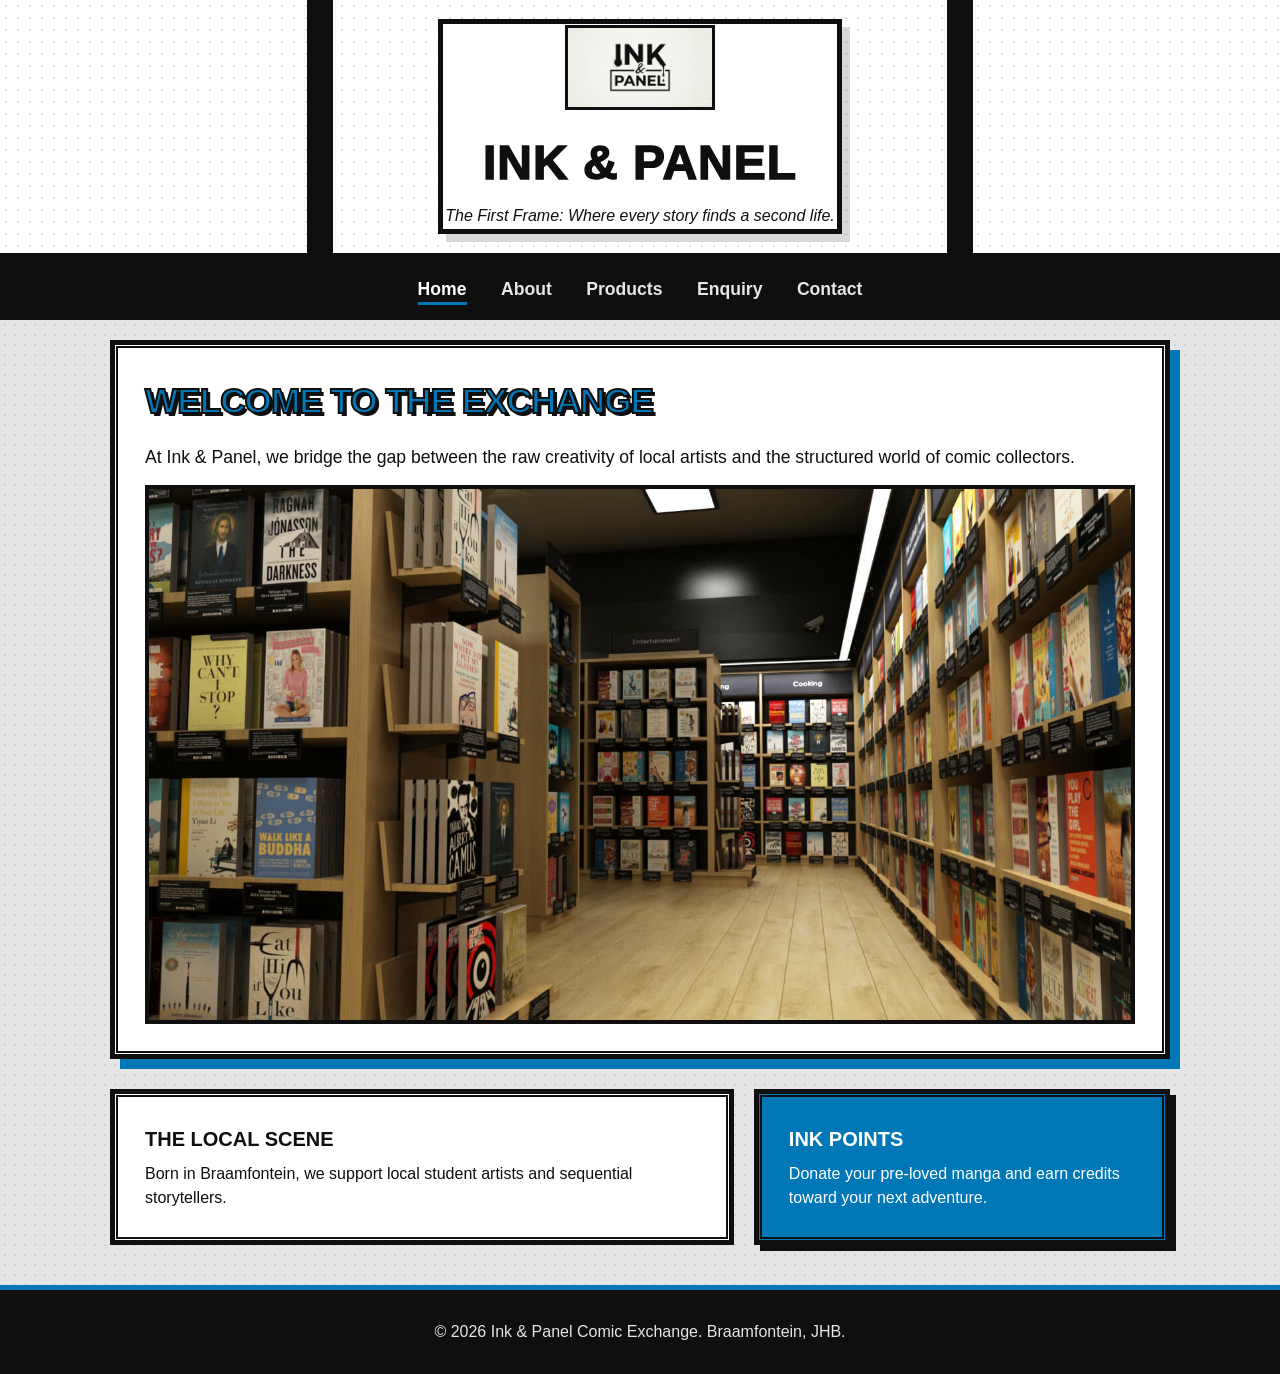
<file: index.html>
<!DOCTYPE html>
<html lang="en">
<head>
    <meta charset="UTF-8">
    <meta name="viewport" content="width=device-width, initial-scale=1.0">
    <title>Ink & Panel Comic Exchange | Braamfontein Comic Store</title>
    <meta name="description" content="Welcome to Ink & Panel Comic Exchange in Braamfontein, JHB. Buy, sell, and trade indie comics, vintage Marvel and DC graphic novels, and manga tracks.">
    <meta name="keywords" content="comic exchange, Braamfontein comic store, buy manga Johannesburg, graphic novels South Africa, indie comic trading, Marvel, DC">
    <link rel="stylesheet" href="css/style.css">
</head>

    <header class="site-header">
        <div class="header-content-wrapper">
            <img src="images/ink&panel-logo.png" alt="Ink and Panel Logo" class="header-logo">
            <h1 class="header-title">Ink & Panel</h1>
            <p class="header-tagline"><i>The First Frame: Where every story finds a second life.</i></p>
        </div>
    </header>

    <nav class="main-nav">
        <a href="index.html" class="nav-link active">Home</a>
        <a href="about page.html" class="nav-link">About</a>
        <a href="product page.html" class="nav-link">Products</a>
        <a href="enquiry page.html" class="nav-link">Enquiry</a>
        <a href="contact page.html" class="nav-link">Contact</a>
    </nav>

    <main class="container">
        
        <section class="comic-panel main-hero">
            <h2 class="panel-heading">Welcome to the Exchange</h2>
            <p>At Ink & Panel, we bridge the gap between the raw creativity of local artists and the structured world of comic collectors.</p>
            <img src="images/hero_storefront.jpg" alt="Ink and Panel Storefront Interior" class="hero-image">
        </section>

        <div class="panel-row">
            
            <section class="comic-panel local-scene">
                <h3>The Local Scene</h3>
                <p>Born in Braamfontein, we support local student artists and sequential storytellers.</p>
            </section>

            <section class="comic-panel ink-points">
                <h3>Ink Points</h3>
                <p>Donate your pre-loved manga and earn credits toward your next adventure.</p>
            </section>

        </div>
    </main>

    <footer class="site-footer">
        <p>&copy; 2026 Ink & Panel Comic Exchange. Braamfontein, JHB.</p>
    </footer>

</body>
</html>
</file>
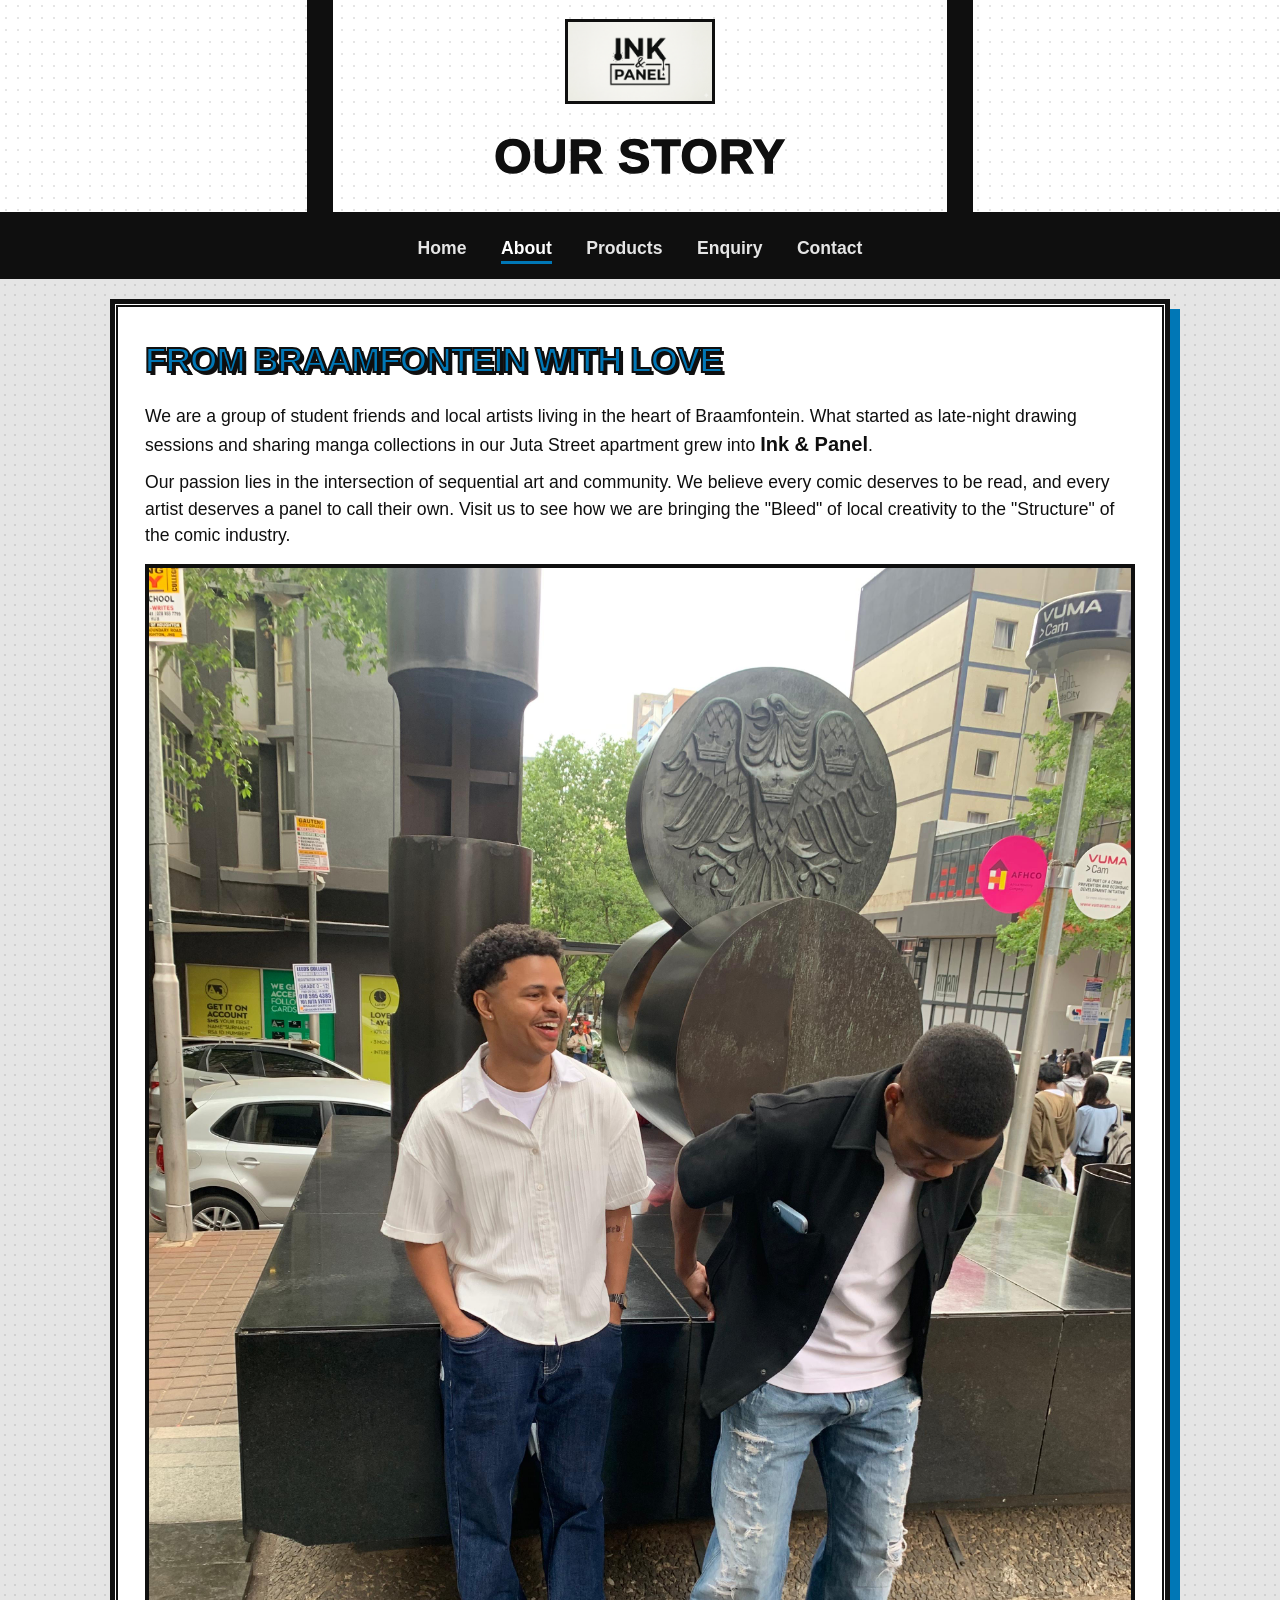
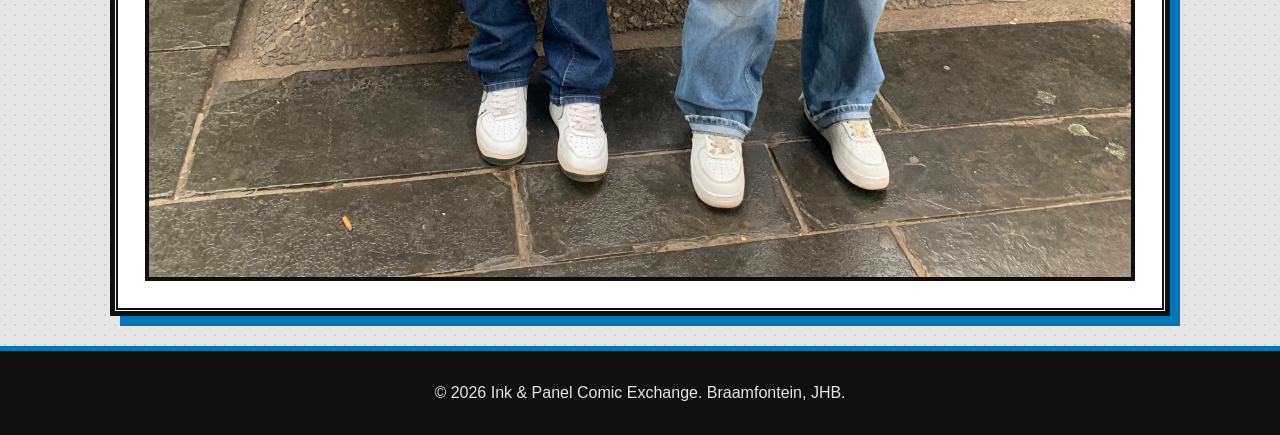
<file: about page.html>
<!DOCTYPE html>
<html lang="en">
<head>
    <meta charset="UTF-8">
    <meta name="viewport" content="width=device-width, initial-scale=1.0">
    <title>Our Story | Ink & Panel Comic Exchange</title>
    <meta name="description" content="Discover the history of Ink & Panel Comic Exchange. Empowering local student sequential artists and graphic novel collectors in Johannesburg.">
    <meta name="keywords" content="about Ink and Panel, local South African artists, sequential storytellers, Braamfontein art community, comic history">
    <link rel="stylesheet" href="css/style.css">
</head>
<body>

    <header class="site-header">
        <img src="images/ink&panel-logo.png" alt="Ink and Panel Logo" class="header-logo">
        <h1 class="header-title">Our Story</h1>
    </header>

    <nav class="main-nav">
        <a href="index.html" class="nav-link">Home</a>
        <a href="about page.html" class="nav-link active">About</a>
        <a href="product page.html" class="nav-link">Products</a>
        <a href="enquiry page.html" class="nav-link">Enquiry</a>
        <a href="contact page.html" class="nav-link">Contact</a>
    </nav>

    <main class="container">
        <section class="comic-panel main-hero">
            <h2 class="panel-heading">From Braamfontein with Love</h2>
            <p>We are a group of student friends and local artists living in the heart of Braamfontein. What started as late-night drawing sessions and sharing manga collections in our Juta Street apartment grew into <b>Ink & Panel</b>.</p>
            <p>Our passion lies in the intersection of sequential art and community. We believe every comic deserves to be read, and every artist deserves a panel to call their own. Visit us to see how we are bringing the "Bleed" of local creativity to the "Structure" of the comic industry.</p>
            <img src="images/ink_and_panel_founders.JPG" alt="Local artists in Braamfontein" class="hero-image">
        </section>
    </main>

    <footer class="site-footer">
        <p>&copy; 2026 Ink & Panel Comic Exchange. Braamfontein, JHB.</p>
    </footer>

</body>
</html>
</file>
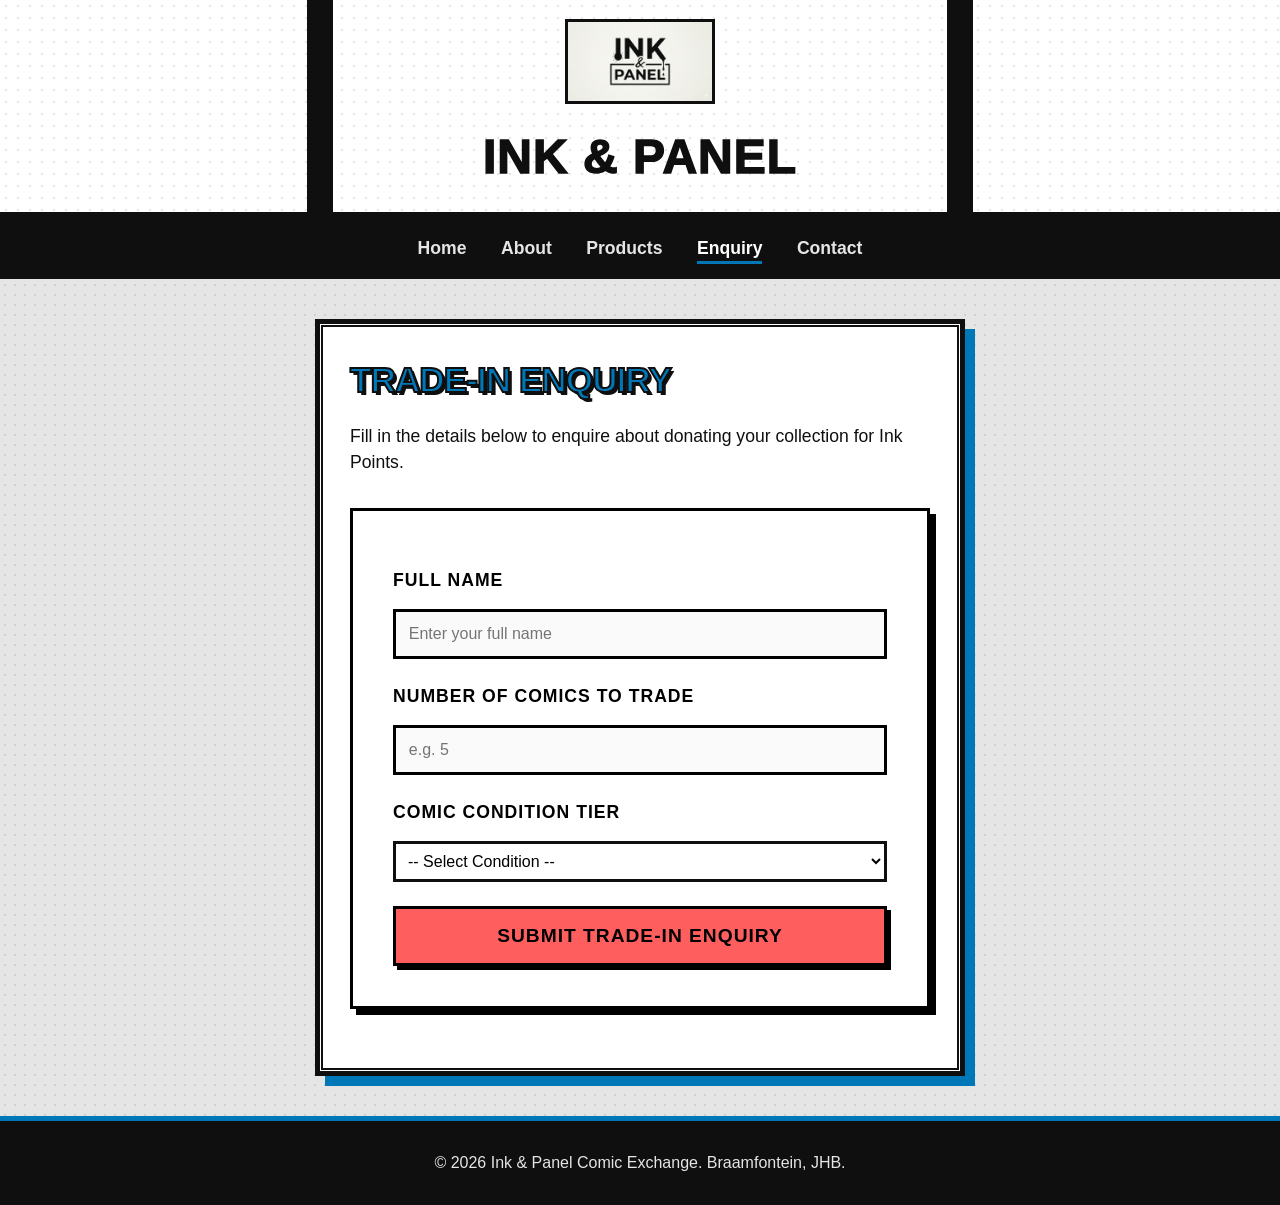
<file: enquiry page.html>
<!DOCTYPE html>
<html lang="en">
<head>
    <meta charset="UTF-8">
    <meta name="viewport" content="width=device-width, initial-scale=1.0">
    <title>Comic Trade-In Enquiry | Ink & Panel Value Calculator</title>
    <meta name="description" content="Submit your pre-loved comic book collections and manga series for an estimation. Earn Ink Points towards your next graphic novel adventure.">
    <meta name="keywords" content="comic trade-in, value my comic book, manga estimation tool, trade comics online, Ink Points calculator">
    <link rel="stylesheet" href="css/style.css">
    <style>
        /* Form-specific input styling to keep things incredibly tidy */
        form label {
            font-weight: bold;
            display: block;
            margin-top: 1rem;
        }
        form input, form select, form textarea {
            width: 100%;
            padding: 0.5rem;
            margin-top: 0.5rem;
            margin-bottom: 0.5rem;
            border: 3px solid var(--ink-black);
            font-family: var(--font-main);
            font-size: var(--fs-body);
            background-color: #FFFFFF;
            outline: none;
            transition: border-color 0.2s ease, box-shadow 0.2s ease;
        }
        /* Interactive focus state for fields (Brief Section 2.5) */
        form input:focus, form select:focus, form textarea:focus {
            border-color: var(--action-blue);
            box-shadow: 4px 4px 0px var(--ink-black);
        }
        /* Pop-art interactive button */
        form button {
            background-color: var(--action-blue);
            color: #FFFFFF;
            padding: 0.625rem 1.25rem;
            border: 3px solid var(--ink-black);
            font-weight: bold;
            font-size: 1rem;
            text-transform: uppercase;
            cursor: pointer;
            margin-top: 1rem;
            transition: transform 0.2s ease, background-color 0.2s ease, box-shadow 0.2s ease;
        }
        form button:hover, form button:focus {
            background-color: var(--accent-yellow);
            color: var(--ink-black);
            transform: translateY(-2px);
            box-shadow: 4px 4px 0px var(--ink-black);
        }
        form button:active {
            transform: translateY(0);
            box-shadow: none;
        }
    </style>
</head>
<body>

    <header class="site-header">
        <img src="images/ink&panel-logo.png" alt="Ink and Panel Logo" class="header-logo">
        <h1 class="header-title">Ink & Panel</h1>
    </header>

    <nav class="main-nav">
        <a href="index.html" class="nav-link">Home</a>
        <a href="about page.html" class="nav-link">About</a>
        <a href="product page.html" class="nav-link">Products</a>
        <a href="enquiry page.html" class="nav-link active">Enquiry</a>
        <a href="contact page.html" class="nav-link">Contact</a>
    </nav>

    <main class="container">
        <section class="comic-panel main-hero" style="max-width: 650px; margin: 2.5rem auto;">
            <h2 class="panel-heading">Trade-In Enquiry</h2>
            <p>Fill in the details below to enquire about donating your collection for Ink Points.</p>
            
            <form id="enquiryForm" action="#">
    <label for="fullName">Full Name</label>
    <input type="text" id="fullName" placeholder="Enter your full name" required>

    <label for="bookCount">Number of Comics to Trade</label>
    <input type="number" id="bookCount" min="1" placeholder="e.g. 5" required>

    <label for="comicCondition">Comic Condition Tier</label>
    <select id="comicCondition" required>
        <option value="">-- Select Condition --</option>
        <option value="mint">Mint Condition (Flawless)</option>
        <option value="good">Good Condition (Minor Wear)</option>
        <option value="fair">Fair Condition (Readable/Aged)</option>
    </select>

    <div id="calculationResult" class="live-points-box" style="display: none;"></div>

    <button type="submit">Submit Trade-In Enquiry</button>
</form>

<script src="script.js"></script>

        </section>
    </main>

    <footer class="site-footer">
        <p>&copy; 2026 Ink & Panel Comic Exchange. Braamfontein, JHB.</p>
    </footer>

</body>
</html>
</file>
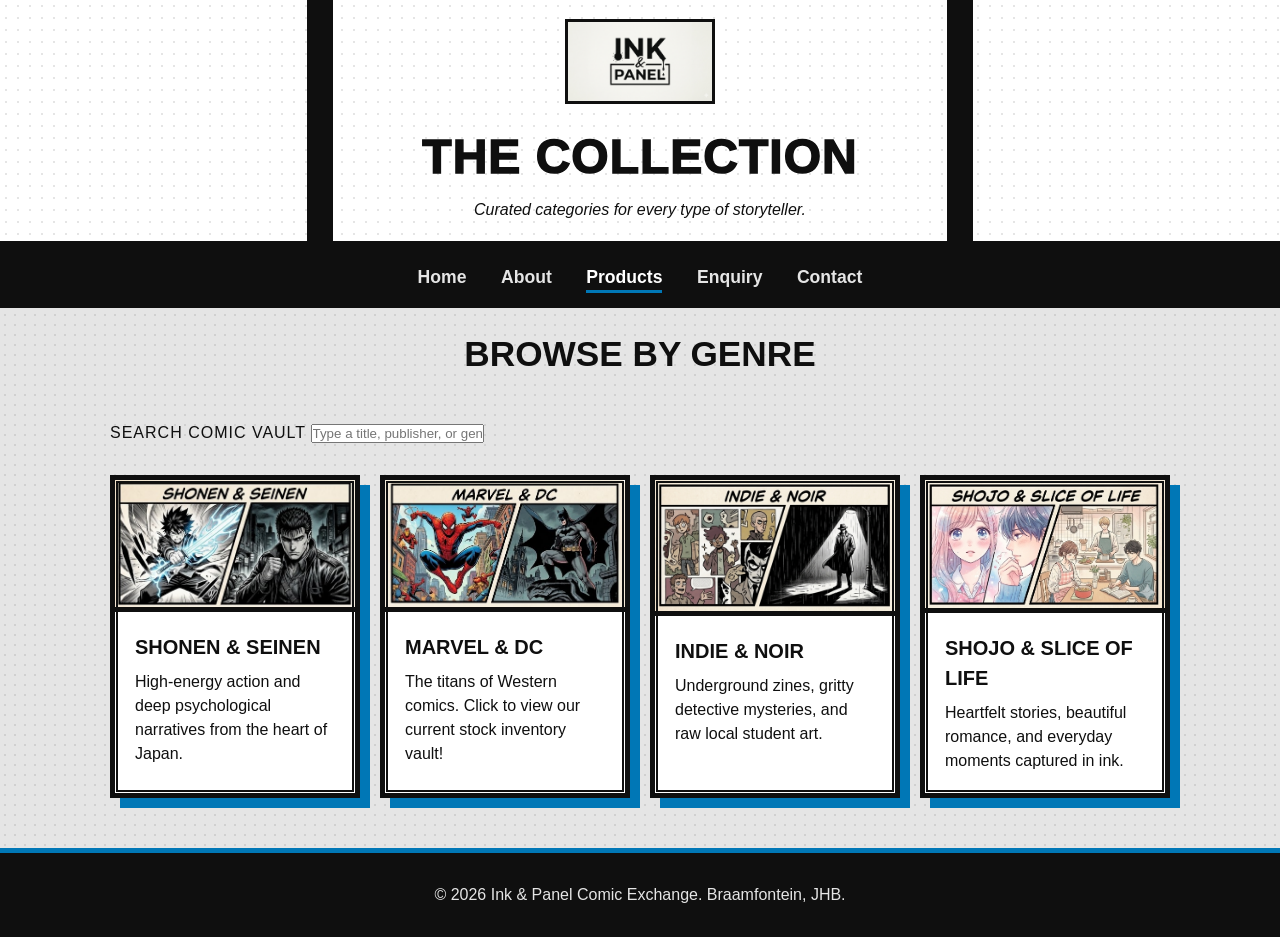
<file: product page.html>
<!DOCTYPE html>
<html lang="en">
<head>
    <meta charset="UTF-8">
    <meta name="viewport" content="width=device-width, initial-scale=1.0">
    <title>Browse Comics & Manga Portfolio | Ink & Panel</title>
    <meta name="description" content="Explore our extensive collection of Shonen manga, Seinen, Marvel, DC, and independent local comic books available for trade in Johannesburg.">
    <meta name="keywords" content="buy manga, Marvel comic books, DC graphic novels, indie comics portfolio, comic book shop catalog">
    <link rel="stylesheet" href="css/style.css">
    <style>
        /* Specific page modifications to allow the product cards to flow elegantly */
        .product-grid {
            display: flex;
            flex-wrap: wrap;
            gap: 1.875rem;
            justify-content: center;
            width: 100%;
        }
        .product-card {
            flex: 1;
            min-width: 250px;
            max-width: 500px;
            padding: 0 !important; /* Forces image flush against the comic frame border */
            overflow: hidden;
        }
        .product-image {
            width: 100%;
            display: block;
            border-bottom: 5px solid var(--ink-black);
        }
        .product-details {
            padding: 1.25rem;
        }
        .product-details h3 {
            font-size: var(--fs-h3);
            margin-bottom: 0.5rem;
        }
    </style>
</head>
<body>

    <header class="site-header">
        <img src="images/ink&panel-logo.png" alt="Ink and Panel Logo" class="header-logo">
        <h1 class="header-title">The Collection</h1>
        <p class="header-tagline"><i>Curated categories for every type of storyteller.</i></p>
    </header>

    <nav class="main-nav">
        <a href="index.html" class="nav-link">Home</a>
        <a href="about page.html" class="nav-link">About</a>
        <a href="product page.html" class="nav-link active">Products</a>
        <a href="enquiry page.html" class="nav-link">Enquiry</a>
        <a href="contact page.html" class="nav-link">Contact</a>
    </nav>

    <main class="container">
        
        <h2 style="text-align: center; text-transform: uppercase; margin-bottom: 2.5rem; font-size: var(--fs-h2);">Browse by Genre</h2>

        <div class="neubrutalist-card search-wrapper" style="margin-bottom: 30px;">
            <label for="comicSearch" style="font-family: 'Impact', 'Arial Black', sans-serif; text-transform: uppercase; letter-spacing: 1px;">Search Comic Vault</label>
            <input type="text" id="comicSearch" placeholder="Type a title, publisher, or genre (e.g. Manga, Marvel, Indie)...">
        </div>

        <div id="lightboxModal" class="lightbox-overlay" style="display: none;">
            <span class="lightbox-close">&times;</span>
            <img class="lightbox-content" id="lightboxImage" alt="Expanded Splash View">
            <div id="lightboxCaption" class="lightbox-caption"></div>
        </div>
        
        <div class="product-grid">

            <div id="category-view" style="display: flex; flex-wrap: wrap; gap: 1.25rem; width: 100%;">
                
                <div class="comic-panel product-card main-hero" id="shonen-category-trigger" style="cursor: pointer;">
                    <img src="images/Shonen_products_ink_and_panel.PNG" alt="Shonen and Seinen" class="product-image">
                    <div class="product-details">
                        <h3>Shonen & Seinen</h3>
                        <p>High-energy action and deep psychological narratives from the heart of Japan.</p>
                    </div>
                </div>

                <div class="comic-panel product-card main-hero" id="marvel-category-trigger" style="cursor: pointer;">
                    <img src="images/Marvel_products_ink_and_panel.PNG" alt="Marvel and DC" class="product-image">
                    <div class="product-details">
                        <h3>Marvel & DC</h3>
                        <p>The titans of Western comics. Click to view our current stock inventory vault!</p>
                    </div>
                </div>

                <div class="comic-panel product-card main-hero" id="indie-category-trigger" style="cursor: pointer;">
                    <img src="images/Indie_products_ink_and_panel.PNG" alt="Indie and Noir" class="product-image">
                    <div class="product-details">
                        <h3>Indie & Noir</h3>
                        <p>Underground zines, gritty detective mysteries, and raw local student art.</p>
                    </div>
                </div>

                <div class="comic-panel product-card main-hero" id="shojo-category-trigger" style="cursor: pointer;">
                    <img src="images/Shojo_products_ink_and_panel.PNG" alt="Shojo and Slice of Life" class="product-image">
                    <div class="product-details">
                        <h3>Shojo & Slice of Life</h3>
                        <p>Heartfelt stories, beautiful romance, and everyday moments captured in ink.</p>
                    </div>
                </div>

            </div> 

            <div id="marvel-vault-view" class="vault-block" style="display: none; flex-wrap: wrap; gap: 1.25rem; width: 100%; align-items: stretch;">
                <div style="width: 100%; margin-bottom: 10px;">
                    <button class="back-to-categories-btn comic-panel" style="padding: 10px 20px; font-weight: bold; background: var(--accent-yellow); cursor: pointer; margin-bottom: 0;">⬅️ Back to Main Genres</button>
                </div>
                <div style="display: flex; flex-direction: column; gap: 1.25rem; flex: 1.2; min-width: 300px;">
                    <div class="comic-panel product-card main-hero" style="margin-bottom: 0;">
                        <img src="images/MARVEL-spiderman.png" alt="The Amazing Spider-Man Classic Comic" class="product-image lightbox-trigger">
                        <div class="product-details"><h3>The Amazing Spider-Man</h3><p>Marvel Comics. Classic wall-crawling action.</p></div>
                    </div>
                    <div class="comic-panel product-card main-hero" style="margin-bottom: 0;">
                        <img src="images/MARVEL-black-panther2.png" alt="Black Panther Wakanda King Comic" class="product-image lightbox-trigger">
                        <div class="product-details"><h3>Black Panther</h3><p>Marvel Comics. High-tech Wakandan stealth operations.</p></div>
                    </div>
                </div>
                <div style="display: flex; flex-direction: column; gap: 1.25rem; flex: 1.5; min-width: 320px;">
                    <div class="comic-panel product-card main-hero" style="background-color: #f4ffe3; margin-bottom: 0;">
                        <img src="images/MARVEL-hulk.png" alt="The Incredible Hulk Smash Comic" class="product-image lightbox-trigger">
                        <div class="product-details"><h3>The Incredible Hulk</h3><p>Marvel Comics. Gamma-powered rage and destructive narratives.</p></div>
                    </div>
                    <div style="display: flex; gap: 1.25rem; flex-wrap: wrap;">
                        <div class="comic-panel product-card main-hero" style="flex: 1; min-width: 140px; margin-bottom: 0;">
                            <img src="images/MARVEL-x-men.png" alt="Uncanny X-Men Mutant Team Comic" class="product-image lightbox-trigger">
                            <div class="product-details"><h3>Uncanny X-Men</h3><p>Marvel Comics. Mutant team narrative struggles.</p></div>
                        </div>
                        <div class="comic-panel product-card main-hero" style="flex: 1; min-width: 140px; margin-bottom: 0;">
                            <img src="images/MARVEL-thor.png" alt="Thor God of Thunder Comic" class="product-image lightbox-trigger">
                            <div class="product-details"><h3>Thor</h3><p>Marvel Comics. Cosmic Asgardian battle tales.</p></div>
                        </div>
                    </div>
                </div>
            </div>

            <div id="shonen-vault-view" class="vault-block" style="display: none; flex-wrap: wrap; gap: 1.25rem; width: 100%; align-items: stretch;">
                <div style="width: 100%; margin-bottom: 10px;">
                    <button class="back-to-categories-btn comic-panel" style="padding: 10px 20px; font-weight: bold; background: var(--accent-yellow); cursor: pointer; margin-bottom: 0;">⬅️ Back to Main Genres</button>
                </div>
                <div style="display: flex; flex-direction: column; gap: 1.25rem; flex: 1.2; min-width: 300px;">
                    <div class="comic-panel product-card main-hero" style="margin-bottom: 0;">
                        <img src="images/SHONEN-chainsawman.png" alt="Chainsaw Man Manga Volume" class="product-image lightbox-trigger">
                        <div class="product-details">
                            <h3>Chainsaw Man</h3>
                            <p>Shonen/Seinen. Dark, chaotic, and high-octane devil hunting. Denji's wild ride through a visceral world of contract fiends and relentless combat.</p>
                        </div>
                    </div>
                    <div class="comic-panel product-card main-hero" style="margin-bottom: 0;">
                        <img src="images/SHONEN-demonslayer.png" alt="Demon Slayer Kimetsu no Yaiba Manga Volume" class="product-image lightbox-trigger">
                        <div class="product-details">
                            <h3>Demon Slayer</h3>
                            <p>Shonen/Seinen. Breath-style swordsmanship and breathtaking historical fantasy. Follow Tanjiro's emotional and hazardous quest to cure his sister.</p>
                        </div>
                    </div>
                </div>
                <div style="display: flex; flex-direction: column; gap: 1.25rem; flex: 1.5; min-width: 320px;">
                    <div class="comic-panel product-card main-hero" style="background-color: #f3f9ff; margin-bottom: 0;">
                        <img src="images/SHONEN-berserk.png" alt="Berserk Dark Fantasy Manga Volume" class="product-image lightbox-trigger">
                        <div class="product-details">
                            <h3>Berserk (Featured Heavyweight)</h3>
                            <p>Shonen/Seinen. The ultimate dark fantasy masterpiece. A grim, gritty, and deeply emotional epic tracking Guts, the Black Swordsman, as he battles malicious forces and a brutal destiny.</p>
                        </div>
                    </div>
                    <div style="display: flex; gap: 1.25rem; flex-wrap: wrap;">
                        <div class="comic-panel product-card main-hero" style="flex: 1; min-width: 140px; margin-bottom: 0;">
                            <img src="images/SHONEN-hunterxhunter.png" alt="Hunter x Hunter Manga Volume" class="product-image lightbox-trigger">
                            <div class="product-details">
                                <h3>Hunter x Hunter</h3>
                                <p>Brilliant tactical battle logic and perilous hunter exams.</p>
                            </div>
                        </div>
                        <div class="comic-panel product-card main-hero" style="flex: 1; min-width: 140px; margin-bottom: 0;">
                            <img src="images/SHONEN-jujukaisen.png" alt="Jujutsu Kaisen Manga Volume" class="product-image lightbox-trigger">
                            <div class="product-details">
                                <h3>Jujutsu Kaisen</h3>
                                <p>Supernatural cursed energy encounters and elite sorcerer warfare.</p>
                            </div>
                        </div>
                    </div>
                </div>
            </div>

            <div id="indie-vault-view" class="vault-block" style="display: none; flex-wrap: wrap; gap: 1.25rem; width: 100%; align-items: stretch;">
                <div style="width: 100%; margin-bottom: 10px;">
                    <button class="back-to-categories-btn comic-panel" style="padding: 10px 20px; font-weight: bold; background: var(--accent-yellow); cursor: pointer; margin-bottom: 0;">⬅️ Back to Main Genres</button>
                </div>
                <div style="display: flex; flex-direction: column; gap: 1.25rem; flex: 1.2; min-width: 300px;">
                    <div class="comic-panel product-card main-hero" style="margin-bottom: 0;">
                        <img src="images/INDIE-hellboy.png" alt="Hellboy Indie Comic Issue" class="product-image lightbox-trigger">
                        <div class="product-details">
                            <h3>Hellboy</h3>
                            <p>Indie & Noir. Cryptic folklore, paranormal investigations, and heavy ink shadows. Mike Mignola's signature supernatural investigator blocks out the dark.</p>
                        </div>
                    </div>
                    <div class="comic-panel product-card main-hero" style="margin-bottom: 0;">
                        <img src="images/INDIE-invincible.png" alt="Invincible Image Comic Issue" class="product-image lightbox-trigger">
                        <div class="product-details">
                            <h3>Invincible</h3>
                            <p>Indie & Noir. A subversive, high-stakes superhero saga where actions have real, devastating consequences. Not your standard caped crusade.</p>
                        </div>
                    </div>
                </div>
                <div style="display: flex; flex-direction: column; gap: 1.25rem; flex: 1.5; min-width: 320px;">
                    <div class="comic-panel product-card main-hero" style="background-color: #fffaf3; margin-bottom: 0;">
                        <img src="images/INDIE-saga.png" alt="Saga Comic Volume Book" class="product-image lightbox-trigger">
                        <div class="product-details">
                            <h3>Saga (Featured Epic)</h3>
                            <p>Indie & Noir. An award-winning space-opera fantasy tracking two star-crossed soldiers fighting to protect their unique child across a cruel, war-torn galaxy.</p>
                        </div>
                    </div>
                    <div style="display: flex; gap: 1.25rem; flex-wrap: wrap;">
                        <div class="comic-panel product-card main-hero" style="flex: 1; min-width: 140px; margin-bottom: 0;">
                            <img src="images/INDIE-sincity.png" alt="Sin City Dark Horse Comic" class="product-image lightbox-trigger">
                            <div class="product-details">
                                <h3>Sin City</h3>
                                <p>Hardboiled crime yarns drenched in stark black-and-white noir aesthetic.</p>
                            </div>
                        </div>
                        <div class="comic-panel product-card main-hero" style="flex: 1; min-width: 140px; margin-bottom: 0;">
                            <img src="images/INDIE-spawn.png" alt="Spawn Image Comics Issue" class="product-image lightbox-trigger">
                            <div class="product-details">
                                <h3>Spawn</h3>
                                <p>Classic 90s anti-hero hellfire vengeance and dark alley deals.</p>
                            </div>
                        </div>
                    </div>
                </div>
            </div>

            <div id="shojo-vault-view" class="vault-block" style="display: none; flex-wrap: wrap; gap: 1.25rem; width: 100%; align-items: stretch;">
                <div style="width: 100%; margin-bottom: 10px;">
                    <button class="back-to-categories-btn comic-panel" style="padding: 10px 20px; font-weight: bold; background: var(--accent-yellow); cursor: pointer; margin-bottom: 0;">⬅️ Back to Main Genres</button>
                </div>
                <div style="display: flex; flex-direction: column; gap: 1.25rem; flex: 1.2; min-width: 300px;">
                    <div class="comic-panel product-card main-hero" style="margin-bottom: 0;">
                        <img src="images/SHOJO-bluespringride.png" alt="Blue Spring Ride Ao Haru Ride Manga" class="product-image lightbox-trigger">
                        <div class="product-details">
                            <h3>Blue Spring Ride</h3>
                            <p>Shojo & Slice of Life. Touching high school romance tracing reunited childhood acquaintances navigating complex personal growth and old heartstrings.</p>
                        </div>
                    </div>
                    <div class="comic-panel product-card main-hero" style="margin-bottom: 0;">
                        <img src="images/SHOJO-fruitbasket.png" alt="Fruits Basket Manga Volume" class="product-image lightbox-trigger">
                        <div class="product-details">
                            <h3>Fruits Basket</h3>
                            <p>Shojo & Slice of Life. A heartwarming classic loaded with family secrets, transforming zodiac curses, and Tohru Honda's endless compassion.</p>
                        </div>
                    </div>
                </div>
                <div style="display: flex; flex-direction: column; gap: 1.25rem; flex: 1.5; min-width: 320px;">
                    <div class="comic-panel product-card main-hero" style="background-color: #fff0f5; margin-bottom: 0;">
                        <img src="images/SHOJO-horimiya.png" alt="Horimiya Slice of Life Manga Volume" class="product-image lightbox-trigger">
                        <div class="product-details">
                            <h3>Horimiya (Featured Cozy Pick)</h3>
                            <p>Shojo & Slice of Life. Sweet, genuine everyday comfort. Two completely different school classmates accidentally discover each other's secret home personas, sparking a beautiful connection.</p>
                        </div>
                    </div>
                    <div style="display: flex; gap: 1.25rem; flex-wrap: wrap;">
                        <div class="comic-panel product-card main-hero" style="flex: 1; min-width: 140px; margin-bottom: 0;">
                            <img src="images/SHOJO-nana.png" alt="Nana Ai Yazawa Manga Volume" class="product-image lightbox-trigger">
                            <div class="product-details">
                                <h3>Nana</h3>
                                <p>Gritty punk-rock dreams, deep city bonds, and complex relationships.</p>
                            </div>
                        </div>
                        <div class="comic-panel product-card main-hero" style="flex: 1; min-width: 140px; margin-bottom: 0;">
                            <img src="images/SHOJO-spyxfamily.png" alt="Spy x Family Shonen Shojo Crossover Manga" class="product-image lightbox-trigger">
                            <div class="product-details">
                                <h3>Spy x Family</h3>
                                <p>Wholesome found-family antics mixed with undercover espionage operations.</p>
                            </div>
                        </div>
                    </div>
                </div>
            </div>

        </div> </main>

    <footer class="site-footer">
        <p>&copy; 2026 Ink & Panel Comic Exchange. Braamfontein, JHB.</p>
    </footer >
<script src="script.js"></script>
</body>
</html>
</file>
<file: css/style.css>
/* ==========================================================================
   1. GLOBAL ROOT VARIABLES & BASE CSS RESET
   ========================================================================== */
:root {
    /* Color Palette */
    --bg-light: #E5E5E5;
    --panel-bg: #FFFFFF;
    --ink-black: #0F0F0F;
    --action-blue: #0077B6;
    --accent-yellow: #FFD200;
    
    /* Fluid Typography Scale */
    --font-main: 'Aptos', Arial Black, sans-serif;
    --fs-body: 1rem;       /* 16px */
    --fs-h3: 1.25rem;     /* 20px */
    --fs-h2: 2.2rem;      /* 35px - Bumped up for the stylized look */
    --fs-h1: 3rem;        /* 48px */
}

/* Browser Engine Normalization Reset */
* {
    margin: 0;
    padding: 0;
    box-sizing: border-box;
}

body {
    background-color: var(--bg-light);
    font-family: 'Aptos', sans-serif;
    color: var(--ink-black);
    line-height: 1.5;
    /* Ben-Day Dot Paper Texture Pattern for the Body Background */
    background-image: radial-gradient(#D0D0D0 15%, transparent 16%);
    background-size: 10px 10px;
}

/* ==========================================================================
   2. RE-DESIGNED COMIC-PANEL HEADER & NAVIGATION
   ========================================================================== */
.site-header {
    background-color: var(--panel-bg);
    border-bottom: 8px solid var(--ink-black);
    padding: 1.2rem 1.25rem;
    text-align: center;
    position: relative;
    overflow: hidden;
    
    /* Creates the background comic-frame dividing slots layout */
    background-image: 
        linear-gradient(90deg, transparent 24%, var(--ink-black) 24%, var(--ink-black) 26%, transparent 26%, transparent 74%, var(--ink-black) 74%, var(--ink-black) 76%, transparent 76%),
        radial-gradient(rgba(0, 0, 0, 0.1) 15%, transparent 16%);
    background-size: 100% 100%, 12px 12px;
}

/* Keeps our logo, title, and tagline centered in their own clean white panel box */
.header-content-wrapper {
    background: #FFFFFF;
    display: inline-block;
    padding: 1px 2px;
    border: 5px solid var(--ink-black);
    box-shadow: 8px 8px 0px rgba(0,0,0,0.15);
    position: relative;
    z-index: 5;
}

.header-logo {
    width: 150px;
    height: auto;
    border: 3px solid var(--ink-black);
    background: white;
}

.header-title {
    font-family: 'Arial Black', var(--font-main);
    font-size: var(--fs-h1);
    text-transform: uppercase;
    margin-top: 0.625rem;
    letter-spacing: 1px;
    -webkit-text-stroke: 1.5px var(--ink-black);
}

.header-tagline {
    font-size: var(--fs-body);
    margin-top: 5px;
}

/* Global Navbar Styling */
.main-nav {
    background-color: var(--ink-black);
    padding: 0.938rem;
    text-align: center;
    position: sticky;
    top: 0;
    z-index: 100;
}

.nav-link {
    color: var(--bg-light);
    text-decoration: none;
    margin: 0 0.938rem;
    font-weight: bold;
    font-size: 1.1rem;
    display: inline-block;
    transition: color 0.2s ease, transform 0.2s ease;
}

/* Interactive States for Links */
.nav-link:hover, .nav-link:focus {
    color: var(--accent-yellow);
    transform: translateY(-2px);
}

.nav-link.active {
    border-bottom: 3px solid var(--action-blue);
    color: #FFFFFF;
}

/* ==========================================================================
   3. CORE STRUCTURAL LAYOUT ENGINE
   ========================================================================== */
.container {
    max-width: 1100px;
    margin: 1.25rem auto;
    padding: 0 1.25rem;
}

/* The Comic Box/Panel Core Aesthetic */
.comic-panel {
    border: 5px solid var(--ink-black);
    background-color: var(--panel-bg);
    padding: 1.875rem;
    margin-bottom: 1.875rem;
    position: relative;
    outline: 2px solid var(--ink-black);
    outline-offset: -8px;
    transition: transform 0.3s cubic-bezier(0.175, 0.885, 0.32, 1.275), box-shadow 0.3s ease;
}

/* Hero Section Specific Graphic Offset Drop Shadow */
.main-hero {
    box-shadow: 10px 10px 0px var(--action-blue);
}

/* STYLIZED HERO HEADING LOOK (Matches the dark blue pop art design mockup) */
.main-hero .panel-heading {
    font-family: 'Arial Black', Gadget, sans-serif;
    font-weight: 900;
    font-size: var(--fs-h2);
    color: var(--action-blue);
    text-transform: uppercase;
    letter-spacing: -1px;
    -webkit-text-stroke: 2px var(--ink-black);
    text-shadow: 3px 3px 0px var(--ink-black);
    margin-bottom: 1rem;
}

.hero-image {
    width: 100%;
    height: auto;
    border: 4px solid var(--ink-black);
    margin-top: 0.938rem;
    display: block;
}

/* Multi-Column Layout using CSS Flexbox */
.panel-row {
    display: flex;
    gap: 1.25rem;
    margin-bottom: 2.5rem;
}

/* Asymmetric Panel Weights on Desktop */
@media screen and (min-width: 769px) {
    .local-scene {
        flex: 1.6; 
    }
    .ink-points {
        flex: 1;
    }
}

.local-scene, .ink-points {
    margin-bottom: 0; 
}

.comic-panel h3 {
    font-family: 'Arial Black', sans-serif;
    text-transform: uppercase;
    font-size: var(--fs-h3);
    margin-bottom: 0.5rem;
}

.ink-points {
    background-color: var(--action-blue);
    color: #FFFFFF;
    box-shadow: 6px 6px 0px var(--ink-black);
}

/* Theme Augmentation - Dynamic Tactile Hover */
.comic-panel:hover {
    transform: scale(1.015) rotate(0.5deg);
    box-shadow: 12px 12px 0px var(--accent-yellow);
}

/* Regular Bold Lead-In Paragraph Font styling (Resets the colored "A") */
.main-hero > p {
    font-size: 1.1rem;
    margin-bottom: 10px;
}

.main-hero > p b {
    color: var(--ink-black);
    font-size: 1.25rem;
}

/* --- PRODUCT CARD DETAILS & LAYOUT FIXES --- */
.vault-block .product-card {
    display: flex;
    flex-direction: column;
    height: 100%; /* Ensures all cards in a row stretch to match the tallest one */
}

/* This targets the text box wrapper below the comic image */
.vault-block .product-card .comic-info-box, 
.vault-block .product-card div:last-child { 
    display: flex;
    flex-direction: column;
    flex-grow: 1; /* Forces the box to take up all remaining card space */
    min-height: 160px; /* Gives plenty of breathing room for long descriptions */
    padding: 10px;
}

/* Slightly optimize description font sizing to safely fit the text layout */
.vault-block .product-card p {
    font-size: 0.95rem;
    line-height: 1.4;
    margin-top: 5px;
}

/* ==========================================================================
   4. SITE FOOTER
   ========================================================================== */
.site-footer {
    background-color: var(--ink-black);
    color: var(--bg-light);
    padding: 1.875rem;
    text-align: center;
    border-top: 5px solid var(--action-blue);
}

/* ==========================================================================
   5. RESPONSIVE DESIGN & BREAKPOINTS
   ========================================================================== */
@media screen and (max-width: 768px) {
    :root {
        --fs-h1: 2.2rem;
        --fs-h2: 1.6rem;
    }

    .site-header {
        background-image: radial-gradient(rgba(0, 0, 0, 0.1) 15%, transparent 16%);
        padding: 1.5rem 10px;
    }
    
    .header-content-wrapper {
        padding: 15px 20px;
        width: 100%;
    }

    .nav-link {
        display: block;
        padding: 0.5rem 0;
        margin: 0;
    }

    .panel-row {
        flex-direction: column;
    }

    .comic-panel {
        padding: 1.25rem;
        outline-offset: -5px;
    }
    
    .main-hero {
        box-shadow: 6px 6px 0px var(--action-blue);
    }
}

/* Thematic Custom Scrollbar Elements */
::-webkit-scrollbar {
    width: 12px;
}
::-webkit-scrollbar-track {
    background: var(--ink-black);
}
::-webkit-scrollbar-thumb {
    background: var(--action-blue);
    border: 3px solid var(--ink-black);
}
::-webkit-scrollbar-thumb:hover {
    background: var(--accent-yellow);
}

::selection {
    background-color: var(--accent-yellow);
    color: var(--ink-black);
}

/* --- SECTION 6: MOBILE RESPONSIVE OPTIMIZATIONS --- */
@media screen and (max-width: 600px) {
    label,
    input[type=text],
    input[type=submit],
    select, 
    textarea {
        flex: 100%;
        min-width: 100%;
    }
}


/* --- SECTION 7: VALIDATION INTERACTIVE THEMING --- */
.input-error {
    border-color: #ff4a4a !important;
    background-color: #ffeaea !important;
}

.error-bubble {
    background: #ff4a4a;
    color: #ffffff;
    font-size: 0.85rem;
    font-weight: bold;
    padding: 8px 12px;
    margin-top: -10px;
    margin-bottom: 15px;
    border: 3px solid #000000;
    box-shadow: 3px 3px 0px #000000;
    display: inline-block;
}

.live-points-box {
    background: #fff4bd;
    border: 3px solid #000000;
    box-shadow: 4px 4px 0px #000000;
    padding: 12px;
    margin-bottom: 20px;
    font-size: 1rem;
    color: #000000;
}

.form-success-card {
    background: #c3fcd1;
    border: 4px solid #000000;
    box-shadow: 6px 6px 0px #000000;
    padding: 25px;
    text-align: center;
    color: #000000;
}

.form-success-card h3 {
    font-size: 1.5rem;
    margin-bottom: 10px;
    text-transform: uppercase;
}

/* Custom target class to enforce uniform typography across the contact columns */
.contact-info-text h2,
.contact-info-text h3 {
    font-family: 'Impact', 'Arial Black', sans-serif;
    letter-spacing: 1px;
    text-transform: uppercase;
    margin-bottom: 12px;
}

/* ==========================================
   NEO-BRUTALIST FORM STYLING 
   ========================================== */

/* The form container wrapper */
form {
    background-color: #ffffff;
    border: 3px solid #000000;
    box-shadow: 6px 6px 0px #000000;
    padding: 2.5rem;
    border-radius: 0px; /* Sharp corners match the theme */
    max-width: 600px;
    margin: 2rem auto;
}

/* Form group blocks for spacing */
.form-group {
    margin-bottom: 1.5rem;
    display: flex;
    flex-direction: column;
}

/* Form labels styling */
form label {
    font-family: 'Impact', 'Arial Black', sans-serif;
    text-transform: uppercase;
    font-size: 1.1rem;
    letter-spacing: 1px;
    margin-bottom: 0.5rem;
    color: #000000;
}

/* Text inputs, selects, and textareas */
form input[type="text"],
form input[type="email"],
form input[type="number"],
form select,
form textarea {
    width: 100%;
    padding: 0.8rem;
    font-family: inherit;
    font-size: 1rem;
    background-color: #fafafa;
    border: 3px solid #000000;
    border-radius: 0px;
    transition: all 0.2s ease;
    box-sizing: border-box;
}

/* Interactive focus states */
form input:focus,
form select:focus,
form textarea:focus {
    outline: none;
    background-color: #ffffcc; /* Subtle pop of bright yellow when typing */
    box-shadow: 3px 3px 0px #000000;
}

/* Form Buttons */
form button[type="submit"] {
    background-color: #ff5e5e; /* Vibrant accent color */
    color: #000000;
    font-family: 'Impact', 'Arial Black', sans-serif;
    text-transform: uppercase;
    font-size: 1.2rem;
    letter-spacing: 1px;
    padding: 1rem 2rem;
    border: 3px solid #000000;
    box-shadow: 4px 4px 0px #000000;
    cursor: pointer;
    transition: transform 0.1s ease, box-shadow 0.1s ease;
    width: 100%;
    margin-top: 1rem;
}

/* Button hover/click animations */
form button[type="submit"]:hover {
    transform: translate(-2px, -2px);
    box-shadow: 6px 6px 0px #000000;
}

form button[type="submit"]:active {
    transform: translate(2px, 2px);
    box-shadow: 2px 2px 0px #000000;
}
</file>
